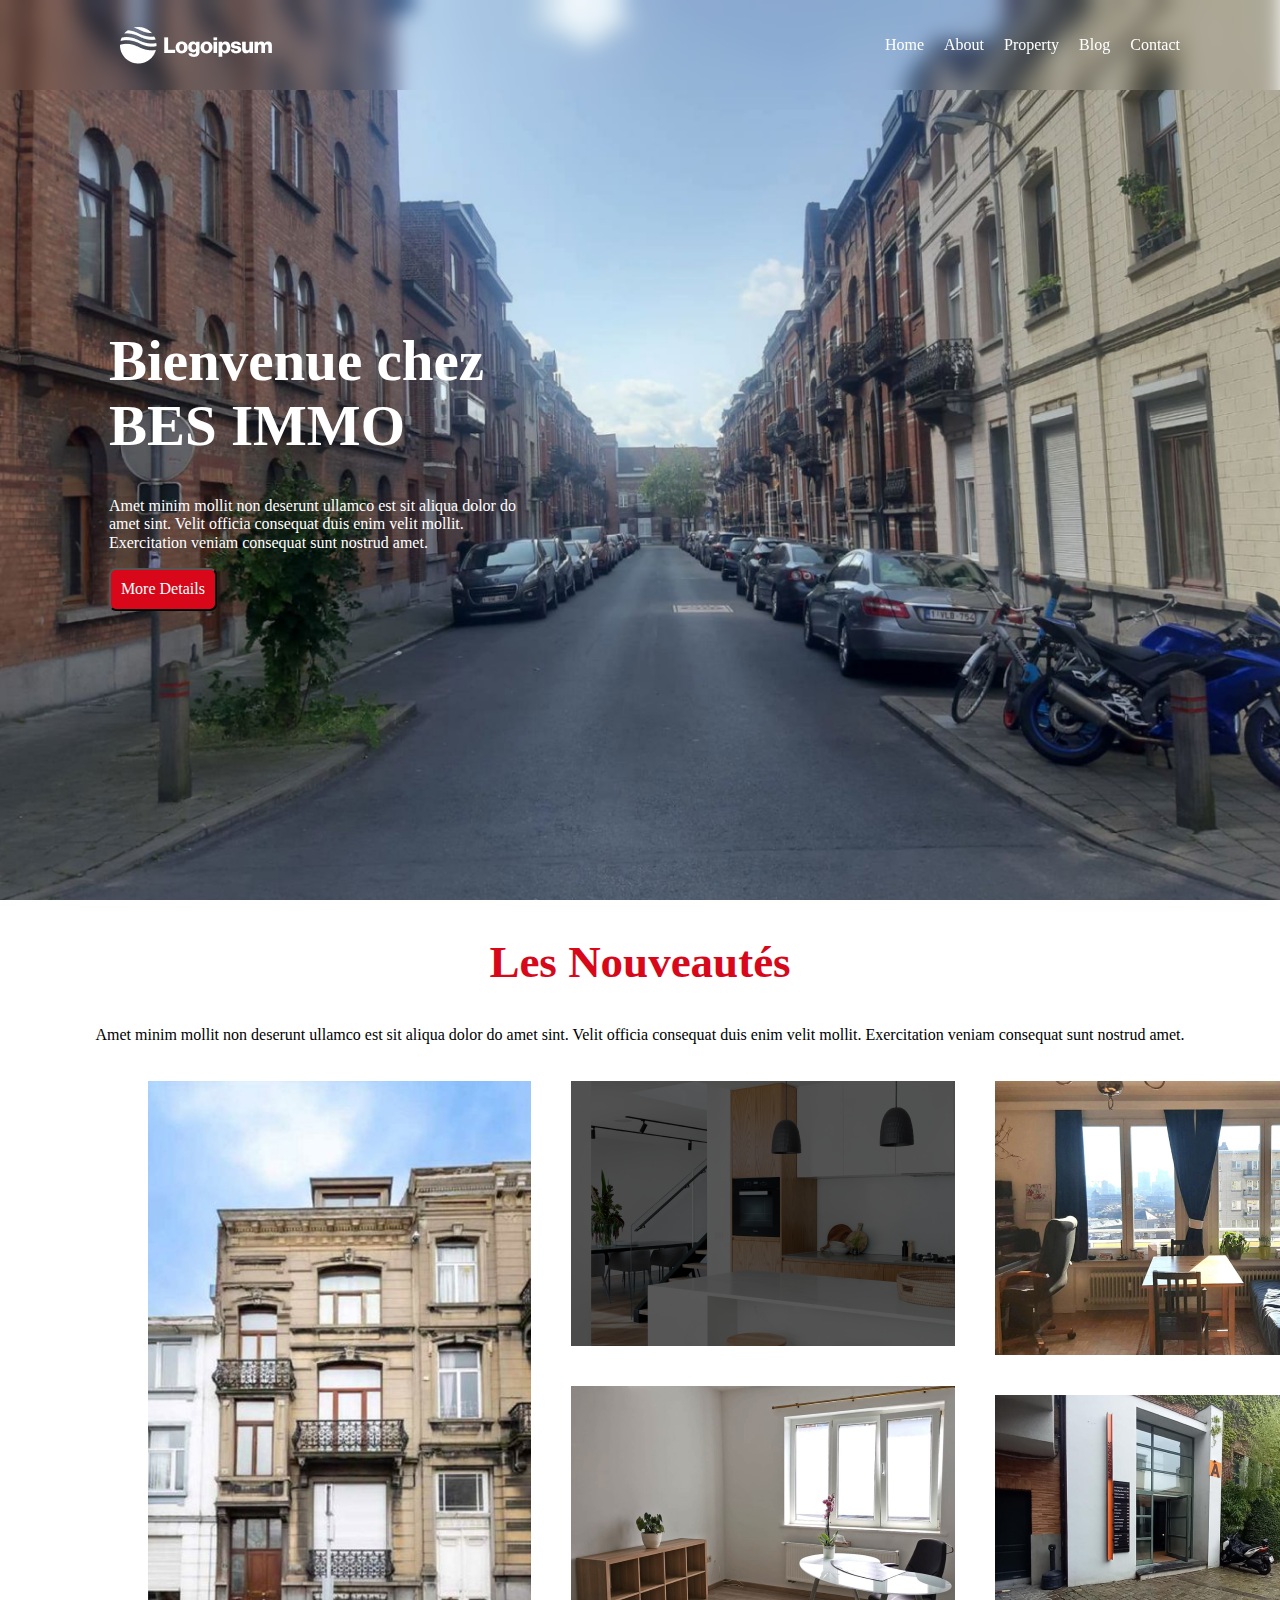
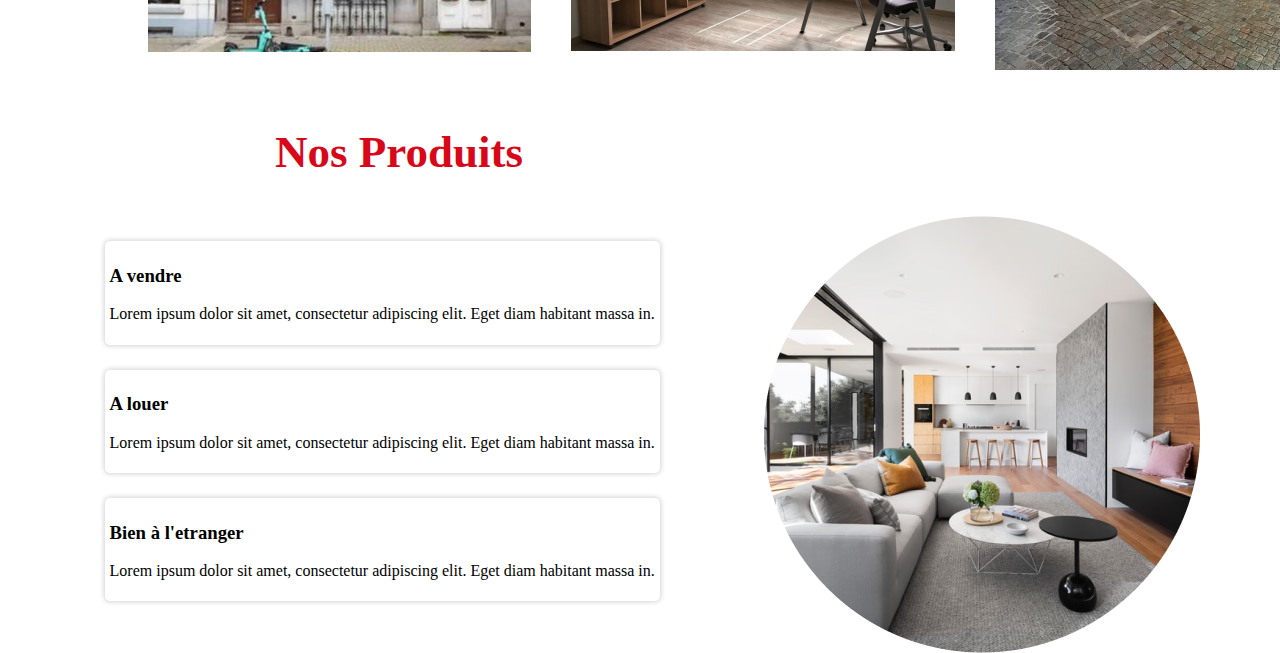
<file: index.html>
<!DOCTYPE html>
<html lang="en">

<head>
    <meta charset="UTF-8">
    <meta name="viewport" content="width=device-width, initial-scale=1.0">
    <title>Real Estate Website</title>
    <link rel="stylesheet" href="./assets/css/normalize.css"/>
    <link rel="stylesheet" href="./assets/css/style.css" />
    <meta name="description" content="we offer you the best real estate services">
</head>

<body>
    <div class="bgimg" style="background-image: url('./assets/images/Hero.png');">
        <header class="header">
            <img src="./assets/images/Logo.png" alt="logo" class="logo" />
            <nav>
                <ul class="list">
                    <li class="nav_list"><a>Home</a></li>
                    <li class="nav_list"><a>About</a></li>
                    <li class="nav_list"><a>Property</a></li>
                    <li class="nav_list"><a>Blog</a></li>
                    <li class="nav_list"><a>Contact</a></li>
                </ul>
            </nav>
        </header>
        <main>
            <section class="sec1">
                <h1 class="bienvenue">Bienvenue chez BES IMMO</h1>
                <p>Amet minim mollit non deserunt ullamco est sit aliqua dolor do amet sint. Velit officia consequat
                duis enim velit mollit. Exercitation veniam consequat sunt nostrud amet.</p>
                <button class="details_but">More Details</button>
            </section>
    </div>
            <section class="sec2">
                <h2 class="sec_title">Les Nouveautés</h2>
                <p>Amet minim mollit non deserunt ullamco est sit aliqua dolor do amet sint. Velit officia consequat duis enim
                velit mollit. Exercitation veniam consequat sunt nostrud amet.</p>
            </section>
            <div class="container">
                <div>
                    <div class="item1"><img src="./assets/images/image 2.png" alt="img2" class="item item1"></div>
                </div>
                <div>
                    <div class="item2"><img src="./assets/images/Image 2 (1).png" alt="img5" class="item item2"></div>
                    <div class="item3"><img src="./assets/images/image 3.png" alt="img3" class="item item3"></div>
                </div>
                <div>
                    <div class="item4"><img src="./assets/images/image 1.png" alt="img1" class="item item4"></div>
                    <div class="item5"><img src="./assets/images/image 4.png" alt="img4" class="item item5"></div>
                </div>
            </div>
            <section>
                <h2 class="sec_title" style="margin-left: 275px;" >Nos Produits</h2>
                <section class="sec3">
                    <div class="services">
                        <div class="border">
                            <h3>A vendre</h3>
                            <p>Lorem ipsum dolor sit amet, consectetur adipiscing elit. Eget diam habitant massa in.</p>
                        </div>
                        <div class="border">
                            <h3>A louer</h3>
                            <p>Lorem ipsum dolor sit amet, consectetur adipiscing elit. Eget diam habitant massa in.</p>
                        </div>
                        <div class="border">
                            <h3>Bien à l'etranger</h3>
                            <p>Lorem ipsum dolor sit amet, consectetur adipiscing elit. Eget diam habitant massa in.</p>
                        </div>
                    </div>
                    <img src="./assets/images/Cover.png" alt="cover" />
                </section>
            </section>
        <section>

        </section>
    </main>
    <footer>

    </footer>
</body>
</file>
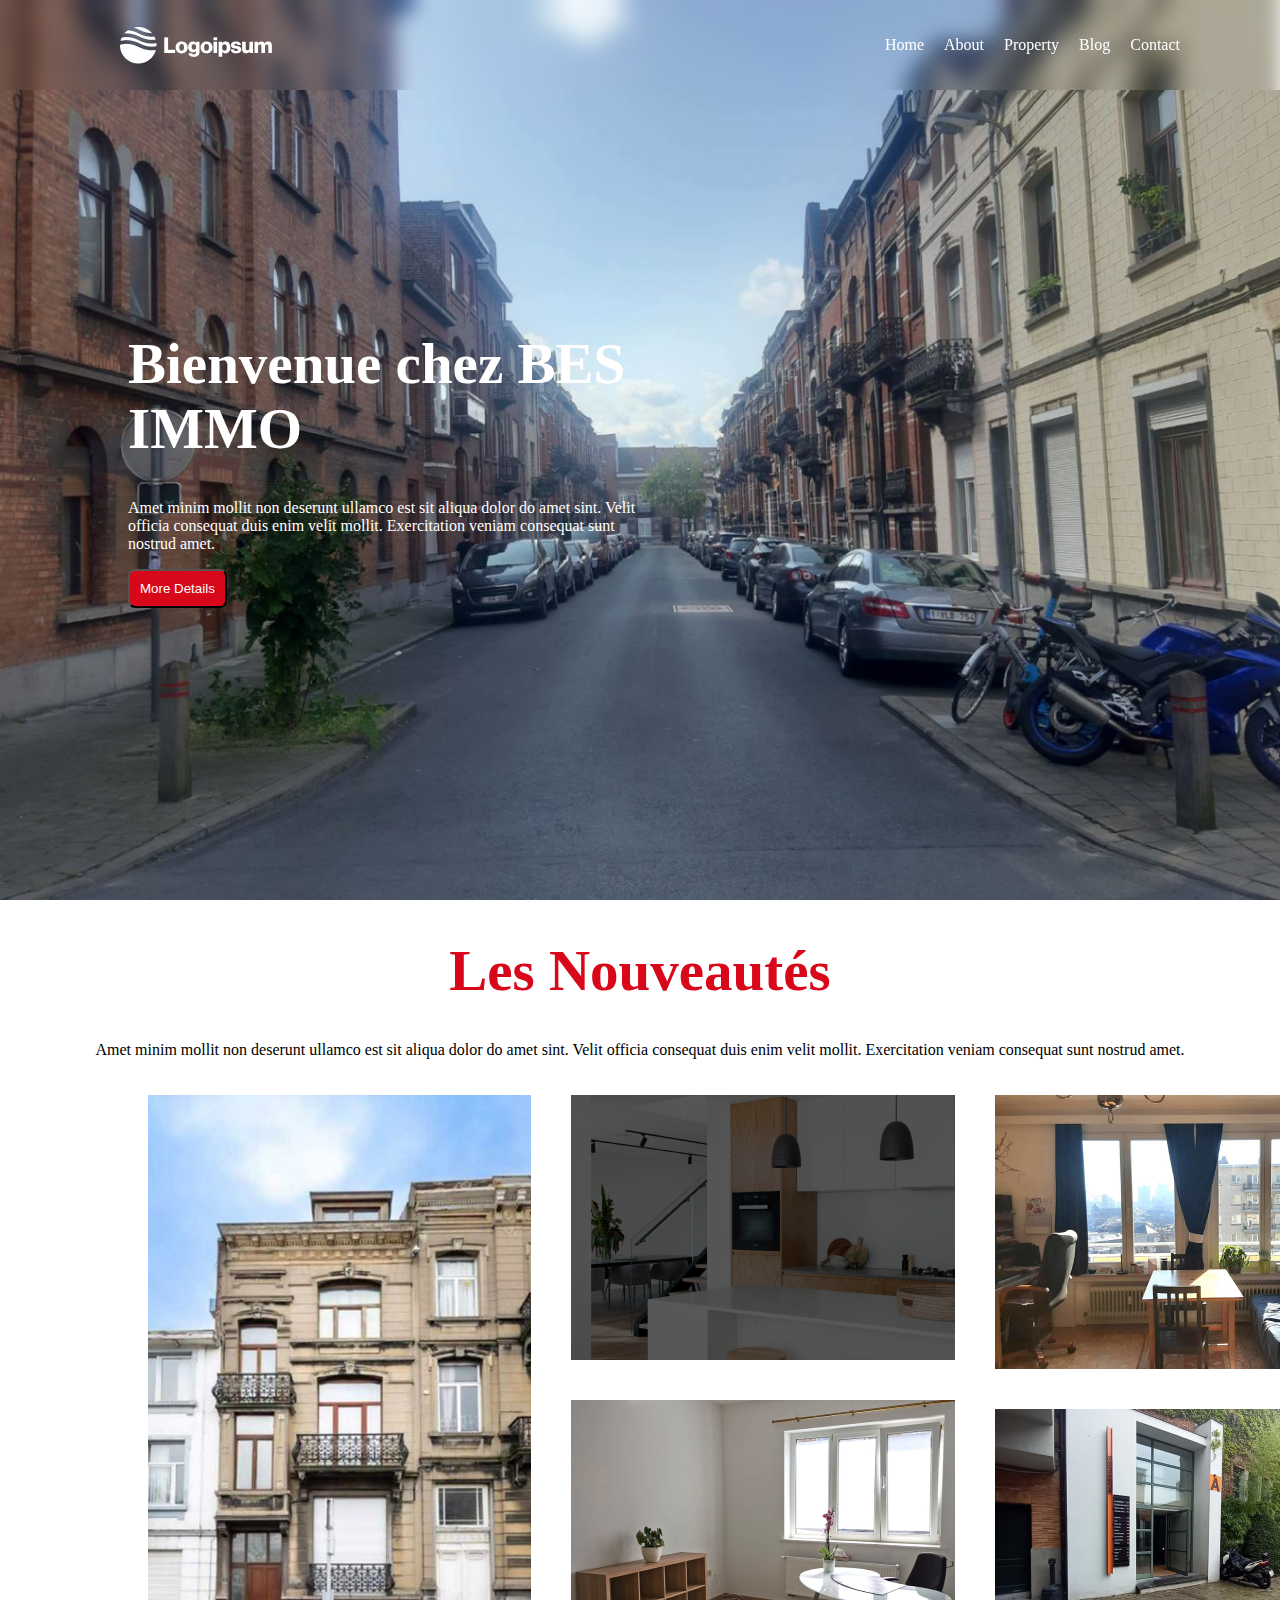
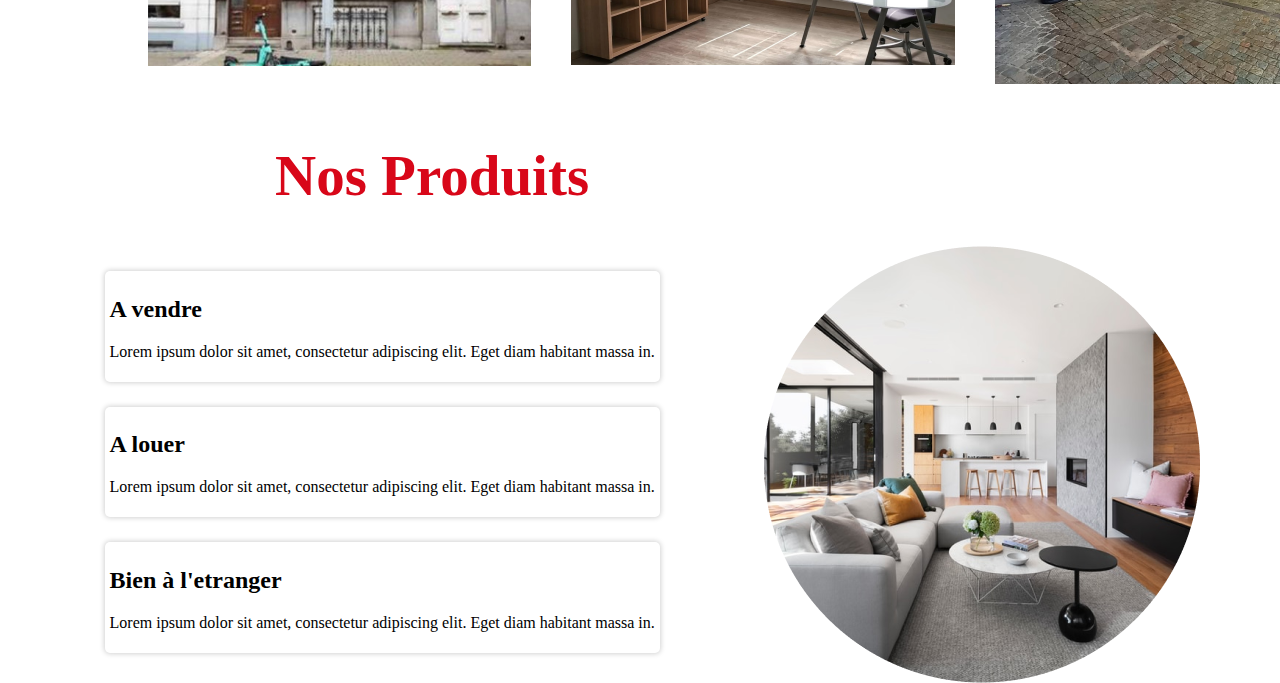
<file: Test/index.html>
<!DOCTYPE html>
<html lang="en">
<head>
    <meta charset="UTF-8">
    <meta name="viewport" content="width=device-width, initial-scale=1.0">
    <title>TEST</title>
    <link rel="stylesheet" href="./style.css" /> 
</head>
<body>
    <div class="bgimg">
    <header>
        <img src="./sources/Logo.png" alt="logo" />
        <nav>
                <ul class="list">
                    <li><a>Home</a></li>
                    <li><a>About</a></li>
                    <li><a>Property</a></li>
                    <li><a>Blog</a></li>
                    <li><a>Contact</a></li>
                </ul>
        </nav>
        </header>
            <section class="sec1">
                <h1 class="bienvenue">Bienvenue chez BES IMMO</h1>
                <p>Amet minim mollit non deserunt ullamco est sit aliqua dolor do amet sint. Velit officia consequat duis enim velit mollit. Exercitation veniam consequat sunt nostrud amet.</p>
                <button>More Details</button>
            </section>
        </div>
        <section class="sec2">
            <h1 style="color: #D80719;">Les Nouveautés</h1>
        
            <p>Amet minim mollit non deserunt ullamco est sit aliqua dolor do amet sint. Velit officia consequat duis enim velit mollit. Exercitation veniam consequat sunt nostrud amet.</p>
        </section>
                <div class="container">
                    <div>
                        <div class="item1"><img src="./sources/image 2.png" alt="img2" class="item item1"></div>
                    </div>
                    <div >
                        <div class="item2"><img src="./sources/Image 2 (1).png" alt="img5" class="item item2"></div>
                        <div class="item3"><img src="./sources/image 3.png" alt="img3" class="item item3"></div>
                    </div>
                    <div >
                        <div class="item4"><img src="./sources/image 1.png" alt="img1" class="item item4"></div>
                        <div class="item5"><img src="./sources/image 4.png" alt="img4" class="item item5"></div>
                    </div>
                    
                </div>
        <section>
            <h1 style="color: #D80719;margin-left: 275px;">Nos Produits</h1>
            <section class="sec3">
                <div class="services">
                    <div class="border">
                        <h2>A vendre</h2>
                        <p>Lorem ipsum dolor sit amet, consectetur adipiscing elit. Eget diam habitant massa in.</p>
                    </div>
                    <div class="border">
                        <h2>A louer</h2>
                        <p>Lorem ipsum dolor sit amet, consectetur adipiscing elit. Eget diam habitant massa in.</p>
                    </div>
                    <div class="border">
                        <h2>Bien à l'etranger</h2>
                        <p>Lorem ipsum dolor sit amet, consectetur adipiscing elit. Eget diam habitant massa in.</p>
                    </div>
                </div>
                <img src="./sources/Cover.png" alt="cover"/>
            </section>
        </section>
        <section>
            
        </section>
    <footer>

    </footer>
</body>
</html>
</file>
<file: assets/css/style.css>
.bgimg {
    background-size: cover;
    background-position: center;
    height: 100vh;
    display: flex;
    flex-direction: column;
    justify-content: center;
    align-items: start;
    color: white;
}

.header {
    backdrop-filter: blur(10px); 
    background: rgba(0, 0, 0, 0); 
    padding: 20px;
    width: 100%;
    position: fixed;
    top: 0;
    z-index: 1;
    display: flex;
    justify-content: space-between;
    align-items: center;
}

.logo {
    margin-left: 100px;
    
}

.list {
    list-style: none;
    margin-right: 100px;
    padding: 0;
    display: flex;
}

.nav_list {
    margin-right: 20px;
    color: white;
}

.bienvenue {
    font-size: 57px;
}

.sec_title {
    font-size: 45px;
    color: #D80719;
}
.sec1 {
    width: 40%;
    margin-left: 10%;
}
.details_but {
    padding: 10px;
    color: white;
    background-color: #D80719    ;
    border-radius: 7px;
}
.item {
    border-radius: 10px;
    padding: 20px;
    display: flex;
    justify-content: center;
    

}


.container {
    margin-left: 10%;
    width: 80%;
    display: flex;

}

.sec2 {
    text-align: center;
}

.border {
    padding: 5px;
    margin: 25px;
	box-shadow: 0 0 5px 1px lightgrey;
    border-radius: 5px;

}
.sec3{
    display: flex;
    justify-content: space-evenly;
}

.item1:hover {

    opacity: 0.8;

}
</file>
<file: Test/style.css>
body {
    margin: 0px;
    
}

.bgimg {
    background-image: url('./sources/Hero.png');
    background-size: cover;
    background-position: center;
    height: 100vh;
    display: flex;
    flex-direction: column;
    justify-content: center;
    align-items: start;
    color: white;
}

header {
    backdrop-filter: blur(10px); 
    background: rgba(255, 255, 255, 0); 
    padding: 20px;
    width: 100%;
    position: fixed;
    top: 0;
    z-index: 1;
    display: flex;
    justify-content: space-between;
    align-items: center;
}

header img {
    margin-left: 100px;
    
}

nav ul {
    list-style: none;
    margin-right: 100px;
    padding: 0;
    display: flex;
}

nav ul li {
    margin-right: 20px;
    color: white;
}

h1 {
    font-size: 57px;
}
.sec1 {
    width: 40%;
    margin-left: 10%;
}
button {
    padding: 10px;
    color: white;
    background-color: #D80719    ;
    border-radius: 7px;
}
.item {
    border-radius: 10px;
    padding: 20px;
    display: flex;
    justify-content: center;
    

}


.container {
    margin-left: 10%;
    width: 80%;
    display: flex;

}

.sec2 {
    text-align: center;
}

.border {
    padding: 5px;
    margin: 25px;
	box-shadow: 0 0 5px 1px lightgrey;
    border-radius: 5px;

}
.sec3{
    display: flex;
    justify-content: space-evenly;
}

.item1:hover .item1{
    opacity: 0.2;

}
.item2:hover .item1{
    opacity: 0.3;

}
.item3:hover .item1{
    opacity: 0.3;

}
.item4:hover .item1{
    opacity: 0.3;

}
.item5:hover .item1{
    opacity: 0.3;

}
</file>
